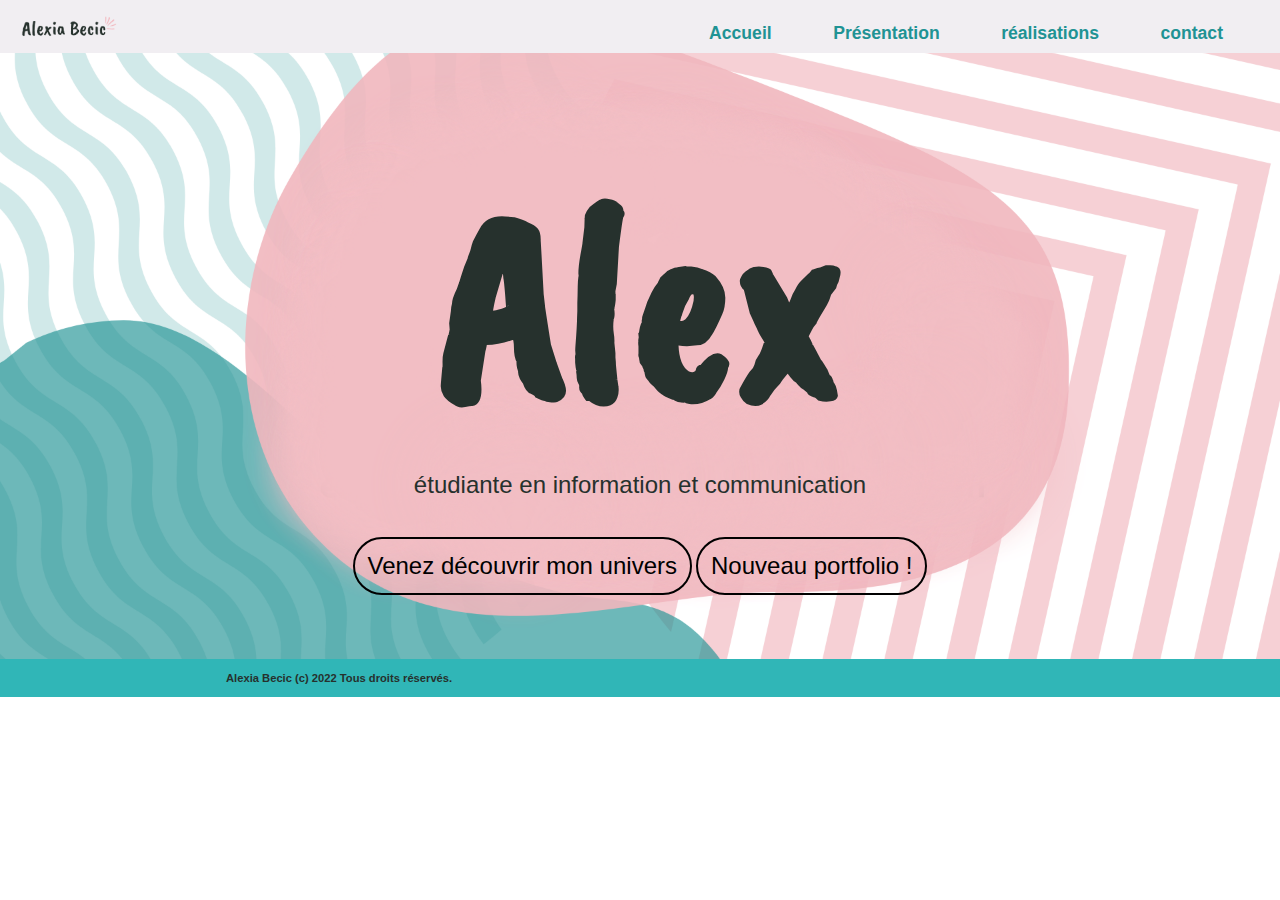
<file: index.html>
<!DOCTYPE html>
<html>
<head>
	<meta content="text/html; charset=ISO-8859-1" http-equiv="content-type">
	<title>Alexia</title>
	<link rel="stylesheet" href="style.css" type="text/css">
	<link rel="icon" href="favicon.png" type="png" />
	<link href="https://fonts.googleapis.com/css2?family=Caveat+Brush&display=swap" rel="stylesheet">
	<link href="http://fonts.cdnfonts.com/css/kollektif" rel="stylesheet">
	    <link rel="shorcut icon" type="image.png" href="favicon.png">
</head>
<body>
   <div class="container">
            <div id="main">
            <section id="menu">
        		<div id="menu">
        			<ul>
        				<li class="deroulant1"><a href="index.html">Accueil</a></li>
        				<li classe="deroulant1"><a href="presentation.html">Pr&eacute;sentation</a></li>
        				<li class="deroulant1"><a href="#">r&eacute;alisations</a>
        					<ul class="sous">
        						<li><a href="visuel.html">R&eacute;alisations visuelles</a></li>
        						<li><a href="audiovisuel.html">R&eacute;alisations audiovisuelles</a></li>
        						<li><a href="dossier.html">Dossiers</a></li>
        						<li><a href="web.html">R&eacute;alisations web</a></li>
        					</ul>
        				</li>
        				<li class="deroulant1">
        				    <a href="nous.html">contact</a>
        				</li>
        			</ul>
        		</div>
    		        <img class="nom"src="alex.png" alt=""/>
    		</section>
	<section  class="entete">
		<div class="titre">
	        <h2>Alex</h2>
		    <h3>&eacute;tudiante en information et communication</h3>
		    <button class="button"
		    type="button">
		        <a class="click" href="presentation.html">
		        Venez d&eacute;couvrir mon univers
		        </a>
	        </button>
			<button class="button"
		    type="button">
		        <a class="click" href="https://alexia-becic.github.io/portfolio/">
		        Nouveau portfolio !
		        </a>
	        </button>
		</div>
	</section>
		</div>
		<section class="footer">
	        <div class="object-footer">
	            <p class="text-footer">Alexia Becic (c) 2022 Tous droits r&eacute;serv&eacute;s.</p>
	       </div>
        </section>
    </div>
    </div>
</body>
</html>
</file>
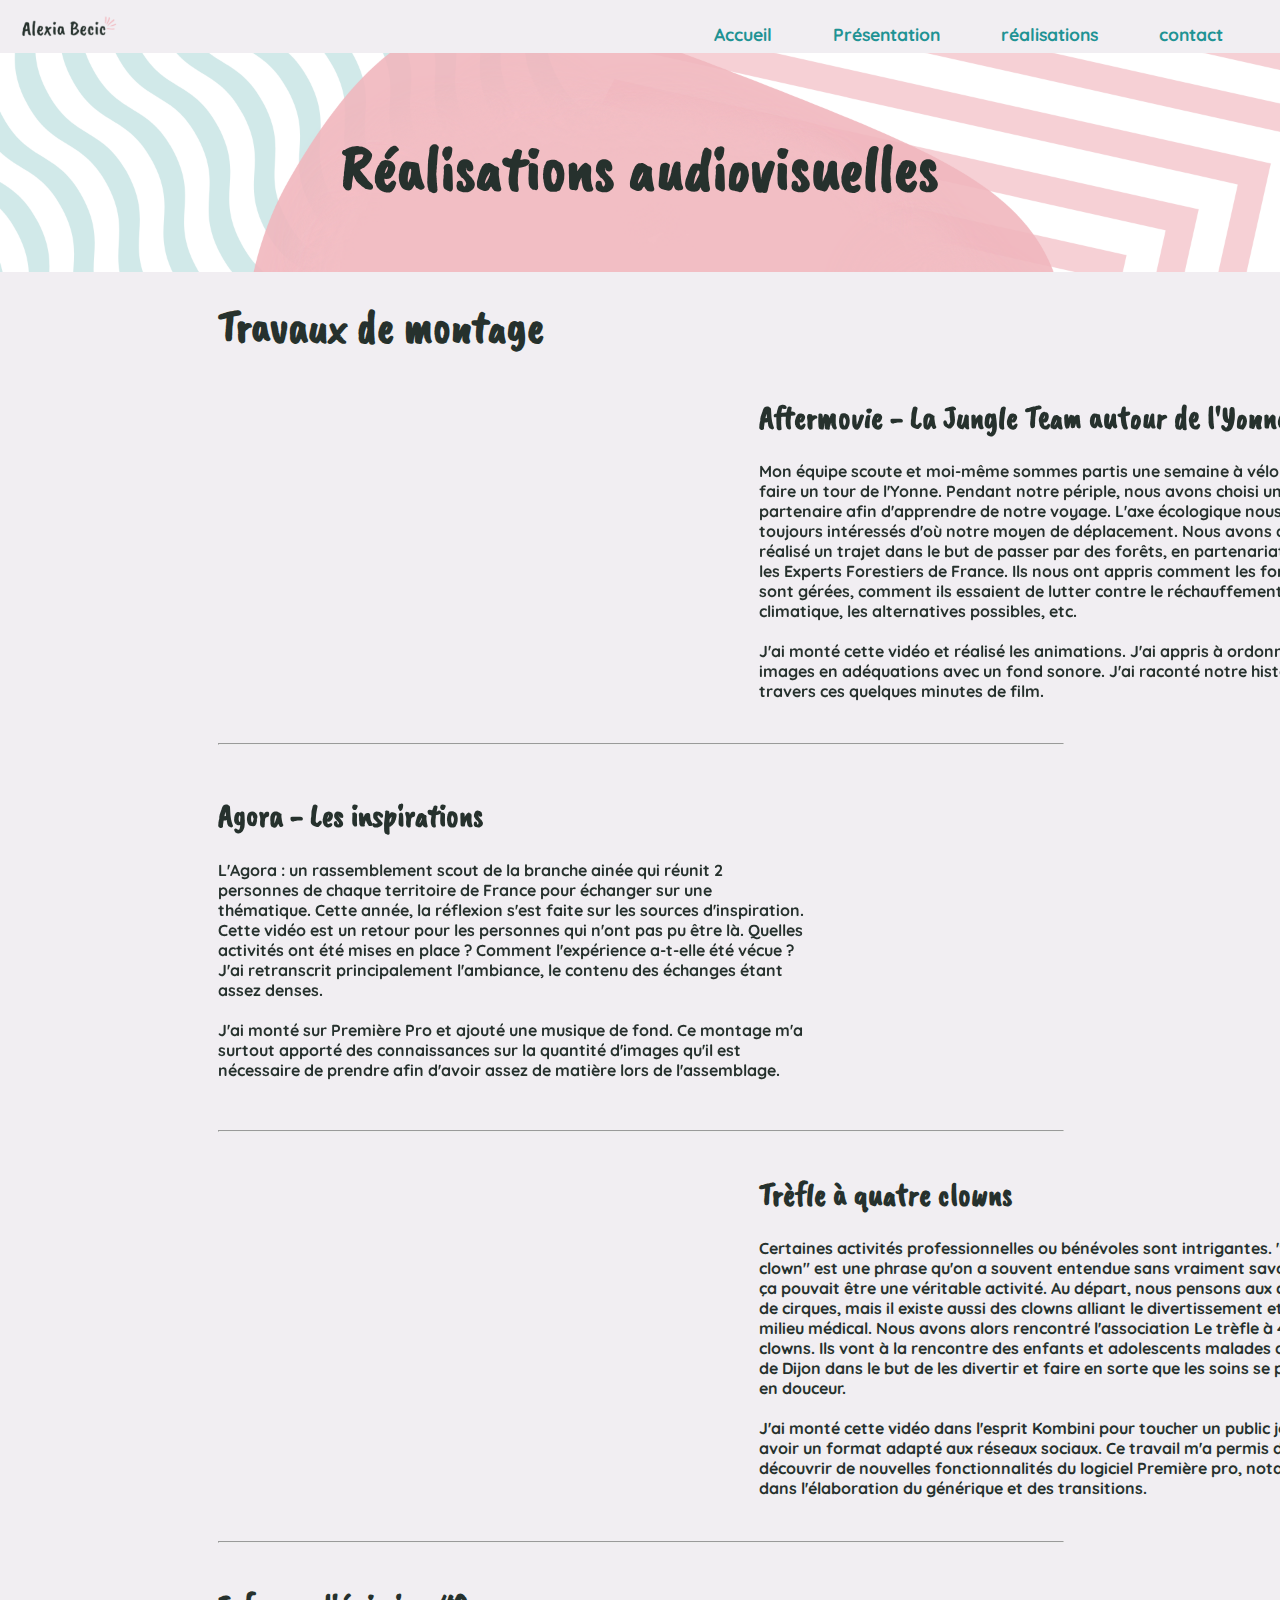
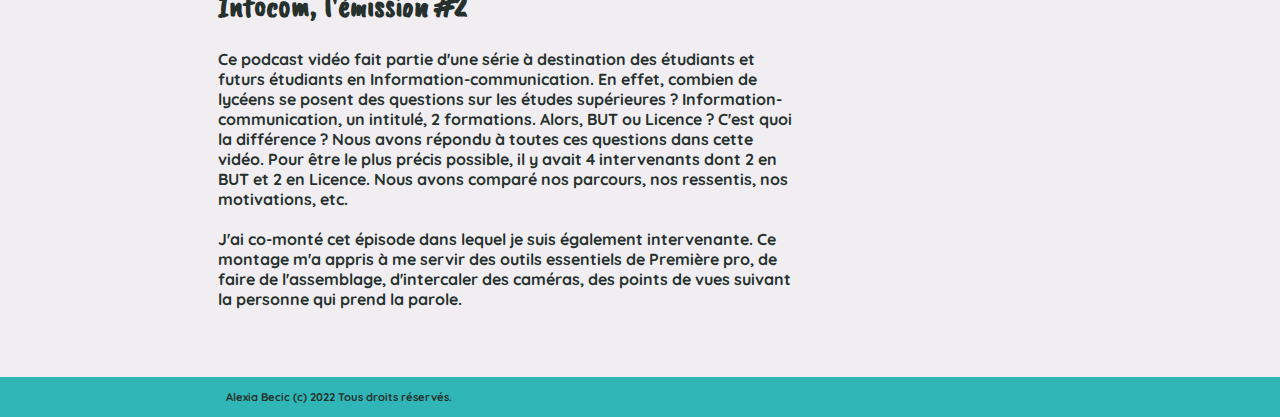
<file: audiovisuel.html>
<!DOCTYPE html>
<html>
<head>
	<meta content="text/html; charset=ISO-8859-1" http-equiv="content-type">
	<title>Alexia</title>
	<link rel="stylesheet" href="style.css" type="text/css">
	<link rel="icon" href="favicon.png" type="png" />
	<link href="https://fonts.googleapis.com/css2?family=Caveat+Brush&display=swap" rel="stylesheet">
	<link rel="preconnect" href="https://fonts.googleapis.com">
    <link rel="preconnect" href="https://fonts.gstatic.com" crossorigin>
    <link href="https://fonts.googleapis.com/css2?family=Quicksand:wght@300&display=swap" rel="stylesheet">
    <link rel="shorcut icon" type="image.png" href="favicon.png">
</head>
<body>
        <div class="container">
            <section id="menu">
        		<div id="menu">
        			<ul>
        				<li class="deroulant"><a href="index.html">Accueil</a></li>
        				<li classe="deroulant"><a href="presentation.html">Pr&eacute;sentation</a></li>
        				<li class="deroulant"><a href="#">r&eacute;alisations</a>
        					<ul class="sous">
        						<li><a href="visuel.html">R&eacute;alisations visuelles</a></li>
        						<li><a href="audiovisuel.html">R&eacute;alisations audiovisuelles</a></li>
        						<li><a href="dossier.html">Dossiers</a></li>
        						<li><a href="web.html">R&eacute;alisations web</a></li>
        					</ul>
        				</li>
        				<li>
        				    <a href="nous.html">contact</a>
        				</li>
        			</ul>
        		</div>
    		        <img class="nom"src="alex.png" alt=""/>
    		</section>
    		<section  class="entete">
		            <div class="titre">
		                <h4>R&eacute;alisations audiovisuelles</h4>
		            </div>
		    </section>
    <div class="main">
    <section id="bandeau">
        <div class="aff">
            <h5>Travaux de montage</h5>
                     <div class="video">
                         <iframe class="left" src="https://www.youtube.com/embed/E-zqZkSWABA" title="YouTube video player" frameborder="0" allow="accelerometer; autoplay; clipboard-write; encrypted-media; gyroscope; picture-in-picture" allowfullscreen></iframe>
                     <div class="text-audio">
                     <h6>Aftermovie - La Jungle Team autour de l'Yonne</h6>
                     <p class="text-video">Mon &eacute;quipe scoute et moi-m&ecirc;me sommes partis une semaine &agrave; v&eacute;lo pour faire un tour de l'Yonne. Pendant notre p&eacute;riple, nous avons choisi un partenaire afin d'apprendre de notre voyage. L'axe &eacute;cologique nous a toujours int&eacute;ress&eacute;s d'o&ugrave; notre moyen de d&eacute;placement. Nous avons alors r&eacute;alis&eacute; un trajet dans le but de passer par des for&ecirc;ts, en partenariat avec les Experts Forestiers  de France. Ils nous ont appris comment les for&ecirc;ts sont g&eacute;r&eacute;es, comment ils essaient de lutter contre le r&eacute;chauffement climatique, les alternatives possibles, etc.<br><br>J'ai mont&eacute; cette vid&eacute;o et r&eacute;alis&eacute; les animations. J'ai appris &agrave; ordonner les images en ad&eacute;quations avec un fond sonore. J'ai racont&eacute; notre histoire &agrave; travers ces quelques minutes de film. </p>
                        </div>
                            </div>
                                <hr class="normal"></hr>
                    <div class="video1">
                         <iframe class="right" src="https://www.youtube.com/embed/s3JiHGKnM9c" title="YouTube video player" frameborder="0" allow="accelerometer; autoplay; clipboard-write; encrypted-media; gyroscope; picture-in-picture" allowfullscreen></iframe>
                     <div class="text-audio">
                     <h6>Agora - Les inspirations</h6>
                     <p class="text-video">L'Agora : un rassemblement scout de la branche ain&eacute;e qui r&eacute;unit 2 personnes de chaque territoire de France pour &eacute;changer sur une th&eacute;matique. Cette ann&eacute;e, la r&eacute;flexion s'est faite sur les sources d'inspiration. Cette vid&eacute;o est un retour pour les personnes qui n'ont pas pu &ecirc;tre l&agrave;. Quelles activit&eacute;s ont &eacute;t&eacute; mises en place ? Comment l'exp&eacute;rience a-t-elle &eacute;t&eacute; v&eacute;cue ? J'ai retranscrit principalement l'ambiance, le contenu des &eacute;changes &eacute;tant assez denses.<br><br>J'ai mont&eacute; sur Premi&egrave;re Pro et ajout&eacute; une musique de fond. Ce montage m'a surtout apport&eacute; des connaissances sur la quantit&eacute; d'images qu'il est n&eacute;cessaire de prendre afin d'avoir assez de mati&egrave;re lors de l'assemblage.</p>
                     </div>
                     </div>
                     <hr class="normal"></hr>
                     <div class="video">
                        <iframe class="left" src="https://www.youtube.com/embed/mMv0gsLZUnY" title="YouTube video player" frameborder="0" allow="accelerometer; autoplay; clipboard-write; encrypted-media; gyroscope; picture-in-picture" allowfullscreen></iframe>                     
                        <div class="text-audio">
                     <h6>Tr&egrave;fle &agrave; quatre clowns</h6>
                     <p class="text-video">Certaines activit&eacute;s professionnelles ou b&eacute;n&eacute;voles sont intrigantes. "Faire le clown" est une phrase qu'on a souvent entendue sans vraiment savoir que &#231;a pouvait &ecirc;tre une v&eacute;ritable activit&eacute;. Au d&eacute;part, nous pensons aux clowns de cirques, mais il existe aussi des clowns alliant le divertissement et le milieu m&eacute;dical.  Nous avons alors rencontr&eacute; l'association Le tr&egrave;fle &agrave; 4 clowns. Ils vont &agrave; la rencontre des enfants et adolescents malades du CHU de Dijon dans le but de les divertir et faire en sorte que les soins se passent en douceur.<br><br>J'ai mont&eacute; cette vid&eacute;o dans l'esprit Kombini pour toucher un public jeune et avoir un format adapt&eacute; aux r&eacute;seaux sociaux. Ce travail m'a permis de d&eacute;couvrir de nouvelles fonctionnalit&eacute;s du logiciel Premi&egrave;re pro, notamment dans l'&eacute;laboration du g&eacute;n&eacute;rique et des transitions.</p>
                     </div>
                     </div>
                     <hr class="normal"></hr>
                    <div class="video1">
                         <iframe class="right" src="https://www.youtube.com/embed/mAxPDgCmtkM" title="YouTube video player" frameborder="0" allow="accelerometer; autoplay; clipboard-write; encrypted-media; gyroscope; picture-in-picture" allowfullscreen></iframe>
                     <div class="text-audio">
                     <h6>Infocom, l'&eacute;mission #2</h6>
                     <p class="text-video">Ce podcast vid&eacute;o fait partie d'une s&eacute;rie &agrave; destination des &eacute;tudiants et futurs &eacute;tudiants en Information-communication. En effet, combien de lyc&eacute;ens se posent des questions sur les &eacute;tudes sup&eacute;rieures ? Information-communication, un intitul&eacute;, 2 formations. Alors, BUT ou Licence ? C'est quoi la diff&eacute;rence ?  Nous avons r&eacute;pondu &agrave; toutes ces questions dans cette vid&eacute;o. Pour &ecirc;tre le plus pr&eacute;cis possible, il y avait 4 intervenants dont 2 en BUT et 2 en Licence. Nous avons compar&eacute; nos parcours, nos ressentis, nos motivations, etc.<br><br>J'ai co-mont&eacute; cet &eacute;pisode dans lequel je suis &eacute;galement intervenante. Ce montage m'a appris &agrave; me servir des outils essentiels de Premi&egrave;re pro, de faire de l'assemblage, d'intercaler des cam&eacute;ras, des points de vues suivant la personne qui prend la parole.</p>
                     </div>
                     </div>
                    </div>
                </section>
	   <section class="footer">
	        <div class="object-footer">
	            <p class="text-footer">Alexia Becic (c) 2022 Tous droits r&eacute;serv&eacute;s.</p>
	       </div>
        </section>
    </div>
    </div>
</body>
</html>
</file>
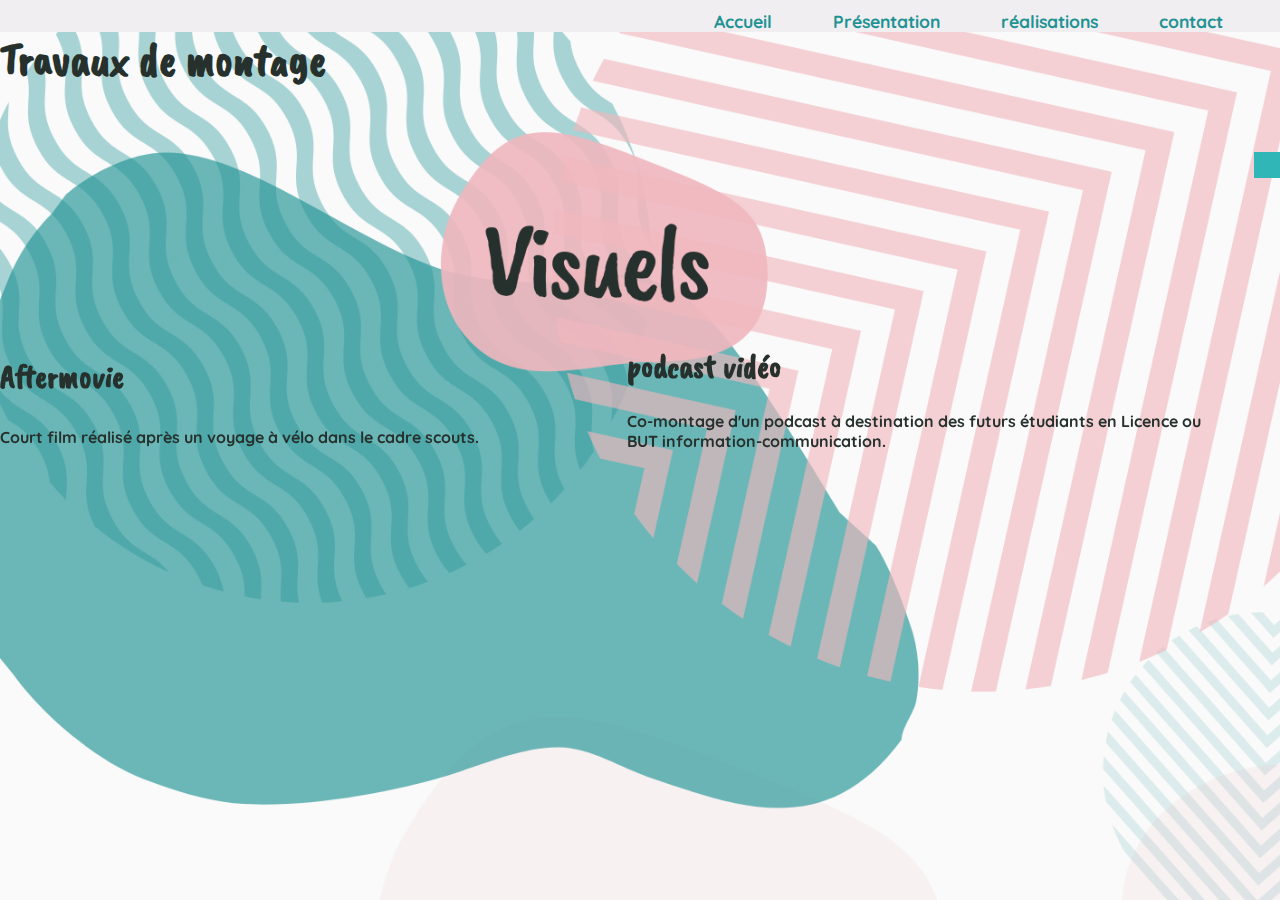
<file: construction.html>
<!DOCTYPE html>
<html>
<head>
	<meta content="text/html; charset=ISO-8859-1" http-equiv="content-type">
	<title>Alexia</title>
	<link rel="stylesheet" href="style.css" type="text/css">
	<link rel="icon" href="favicon.png" type="png" />
	<link href="https://fonts.googleapis.com/css2?family=Caveat+Brush&display=swap" rel="stylesheet">
	<link rel="preconnect" href="https://fonts.googleapis.com">
    <link rel="preconnect" href="https://fonts.gstatic.com" crossorigin>
    <link href="https://fonts.googleapis.com/css2?family=Quicksand:wght@300&display=swap" rel="stylesheet">
    <link rel="shorcut icon" type="image.png" href="favicon.png">
</head>
<body>
    <style>
    body {
    background-image: url("fond2.png");
    background-size: cover;
    width: 100%;
    </style>
        <div class="container">
            <section>
        		<div id="menu">
        			<ul>
        				<li class="deroulant"><a href="index.html">Accueil</a></li>
        				<li classe="deroulant"><a href="presentation.html">Pr&eacute;sentation</a></li>
        				<li class="deroulant"><a href="#">r&eacute;alisations</a>
        					<ul class="sous">
        						<li><a href="visuel.html">visuelles</a></li>
        						<li><a href="audiovisuel.html">audiovisuelles</a></li>
        						<li><a href="dossier.html">Dossiers</a></li>
        					</ul>
        				</li>
        				<li>
        				    <a href="nous.html">contact</a>
        				</li>
        			</ul>
        		</div>
    		        <img class="nom"src="alex.png" alt=""/>
    		</section>
    <div class="main">
    <section id="bandeau2">
            <h1>Travaux de montage</h1>
            <div class="visu">
                    <div class="boulot">
                <iframe class="video" src="https://www.youtube.com/embed/E-zqZkSWABA" title="YouTube video player" frameborder="0" allow="accelerometer; autoplay; clipboard-write; encrypted-media; gyroscope; picture-in-picture" allowfullscreen></iframe>
                        <p class="boulot-titre">Aftermovie</p><p class="texte-boulot">Court film r&eacute;alis&eacute; apr&egrave;s un voyage &agrave; v&eacute;lo dans le cadre scouts.</p>
                    </div>
                    <div class="boulot">
                        <iframe class="video" src="https://www.youtube.com/embed/mAxPDgCmtkM" title="YouTube video player" frameborder="0" allow="accelerometer; autoplay; clipboard-write; encrypted-media; gyroscope; picture-in-picture" allowfullscreen></iframe>
                            <p class="boulot-titre">podcast vid&eacute;o</p><p class="texte-boulot">Co-montage d'un podcast &agrave; destination des futurs &eacute;tudiants en Licence ou BUT information-communication.</p>
                    </div>
	   <section class="footer">
	        <div class="object-footer">
	            </a>
	            <a class="footer-lien" href="contact.html">
	            </a>
	       </div>
        </section>
    </div>
    </div>
</body>
</html>
</file>
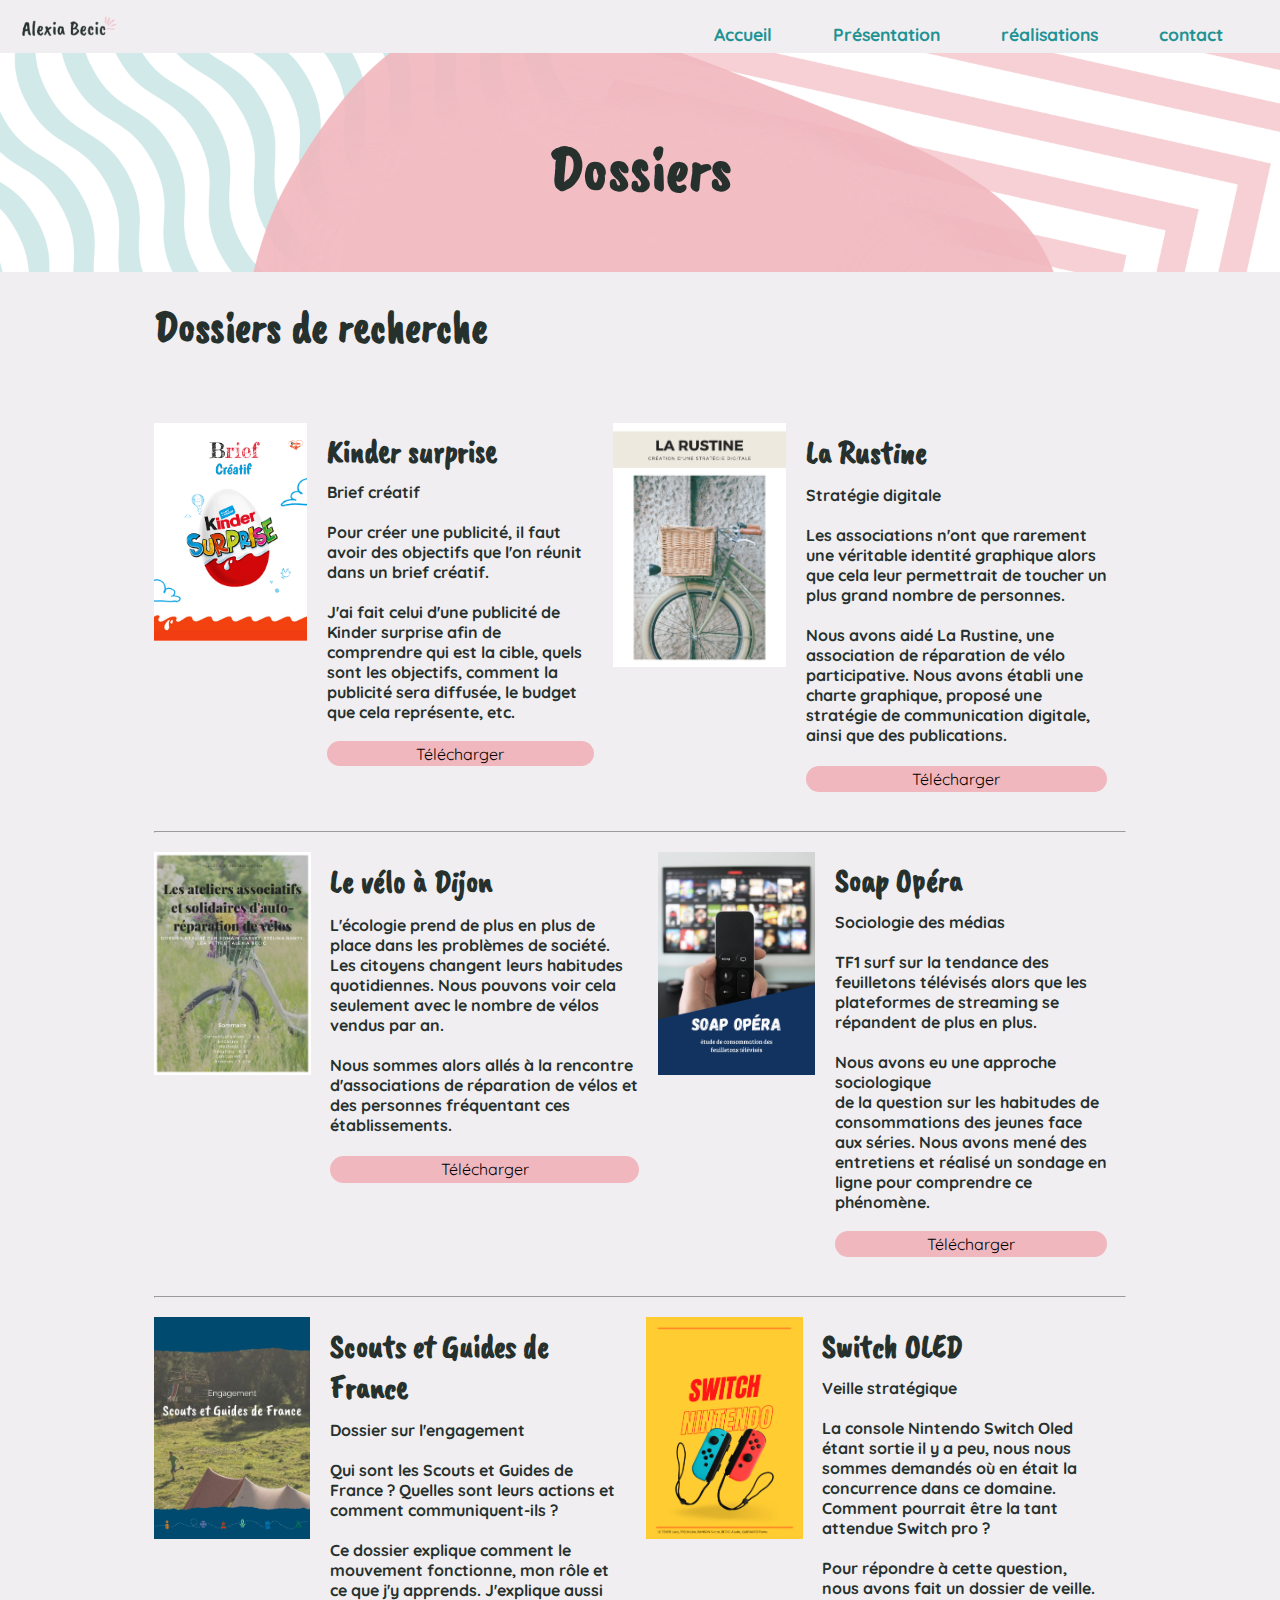
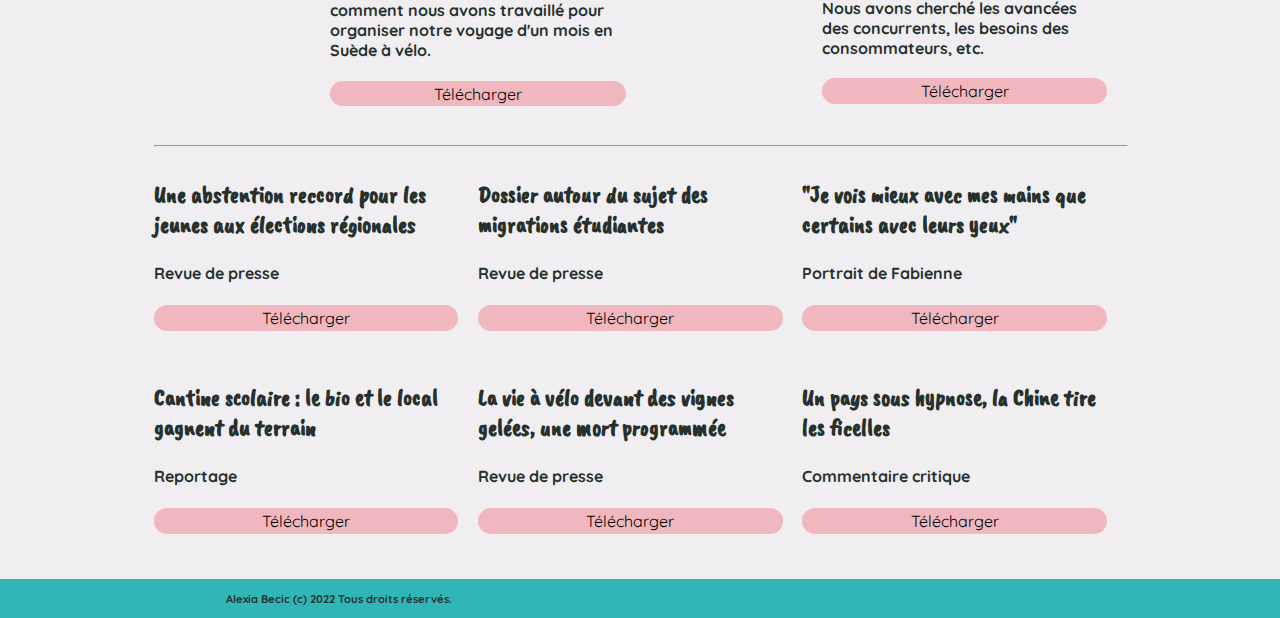
<file: dossier.html>
<!DOCTYPE html>
<html>
<head>
	<meta content="text/html; charset=ISO-8859-1" http-equiv="content-type">
	<title>Alexia</title>
	<link rel="stylesheet" href="style.css" type="text/css">
	<link rel="icon" href="favicon.png" type="png" />
	<link href="https://fonts.googleapis.com/css2?family=Caveat+Brush&display=swap" rel="stylesheet">
	<link rel="preconnect" href="https://fonts.googleapis.com">
    <link rel="preconnect" href="https://fonts.gstatic.com" crossorigin>
    <link href="https://fonts.googleapis.com/css2?family=Quicksand:wght@300&display=swap" rel="stylesheet">
    <link rel="shorcut icon" type="image.png" href="favicon.png">
</head>
<body>
        <div class="container">
            <section id="menu">
        		<div id="menu">
        			<ul>
        				<li class="deroulant"><a href="index.html">Accueil</a></li>
        				<li classe="deroulant"><a href="presentation.html">Pr&eacute;sentation</a></li>
        				<li class="deroulant"><a href="#">r&eacute;alisations</a>
        					<ul class="sous">
        						<li><a href="visuel.html">R&eacute;alisations visuelles</a></li>
        						<li><a href="audiovisuel.html">R&eacute;aisations audiovisuelles</a></li>
        						<li><a href="dossier.html">Dossiers</a></li>
        						<li><a href="web.html">R&eacute;alisations web</a></li>
        					</ul>
        				</li>
        				<li>
        				    <a href="nous.html">contact</a>
        				</li>
        			</ul>
        		</div>
    		        <img class="nom"src="alex.png" alt=""/>
    		</section>
    		<section  class="entete">
		            <div class="titre">
		                <h4>Dossiers</h4>
		            </div>
		    </section>
       <div class="main">
    <section id="bandeau">
        <div class="aff1">
            <h1>Dossiers de recherche</h1>
            <div class="visu1">
                    <div class="dossier">
                <img class="img-dossier" src="kinder.png" alt="">
                </div>
                <div class="doss-texte">
                        <p class="boulot-titre">Kinder surprise</p><p class="texte-boulot">Brief cr&eacute;atif<br><br>Pour cr&eacute;er une publicit&eacute;, il faut avoir des objectifs que l'on r&eacute;unit dans un brief cr&eacute;atif.<br><br>J'ai fait celui d'une publicit&eacute; de Kinder surprise afin de comprendre qui est la cible, quels sont les objectifs, comment la publicit&eacute; sera diffus&eacute;e, le budget que cela repr&eacute;sente, etc.</p>
                    <button class="charge"
                    type="button">
		        <a class="tel" href="https://drive.google.com/file/d/1eCr0vhcgfNC5wfTLxKbf1R_ySjYlSEG2/view?usp=sharing">
		        T&eacute;l&eacute;charger
		        </a>
	        </button>
                    </div>
                    <div class="dossier1">
                <img class="img-dossier" src="rustine.png" alt="">
                </div>
                <div class="doss-texte">
                        <p class="boulot-titre">La Rustine</p><p class="texte-boulot">Strat&eacute;gie digitale<br><br>Les associations n'ont que rarement une v&eacute;ritable identit&eacute; graphique alors que cela leur permettrait de toucher un plus grand nombre de personnes.<br><br>Nous avons aid&eacute; La Rustine, une association de r&eacute;paration de v&eacute;lo participative. Nous avons &eacute;tabli une charte graphique, propos&eacute; une strat&eacute;gie de communication digitale, ainsi que des publications.</p>
                    <button class="charge"
                    type="button">
		        <a class="tel" href="https://drive.google.com/file/d/1jghfO8t-sm9AIgXutk6bZ_gzUwCAeYLn/view?usp=sharing">
		        T&eacute;l&eacute;charger
		        </a>
	        </button>
                    </div>
                    </div>
                    <hr>
                    <div class="visu1">
                    <div class="dossier">
                <img class="img-dossier" src="eco.png" alt="">
                </div>
                <div class="doss-texte">
                        <p class="boulot-titre">Le v&eacute;lo &agrave; Dijon<p class="texte-boulot">L'&eacute;cologie prend de plus en plus de place dans les probl&egrave;mes de soci&eacute;t&eacute;. Les citoyens changent leurs habitudes quotidiennes. Nous pouvons voir cela seulement avec le nombre de v&eacute;los vendus par an.<br><br>Nous sommes alors all&eacute;s &agrave; la rencontre d'associations de r&eacute;paration de v&eacute;los et des personnes fr&eacute;quentant ces &eacute;tablissements.</p>
                    <button class="charge"
                    type="button">
		        <a class="tel" href="https://drive.google.com/file/d/168W6BWcaW9UqfAkV92Q-clnytLYtH50H/view?usp=sharing">
		        T&eacute;l&eacute;charger
		        </a>
	        </button>
                    </div>
                    <div class="dossier">
                <img class="img-dossier" src="opera.png" alt="">
                </div>
                <div class="doss-texte">
                        <p class="boulot-titre">Soap Op&eacute;ra</p><p class="texte-boulot">Sociologie des m&eacute;dias<br><br>TF1 surf sur la tendance des feuilletons t&eacute;l&eacute;vis&eacute;s alors que les plateformes de streaming se r&eacute;pandent de plus en plus.<br><br>Nous avons eu une approche sociologique<br> de la question sur les habitudes de consommations des jeunes face aux s&eacute;ries. Nous avons men&eacute; des entretiens et r&eacute;alis&eacute; un sondage en ligne pour comprendre ce ph&eacute;nom&egrave;ne.</p>
                    <button class="charge"
                    type="button">
		        <a class="tel" href="https://drive.google.com/file/d/10DZ5u5K0gNW0HS9LYhc8pxCK7GHlJrsR/view?usp=sharing">
		        T&eacute;l&eacute;charger
		        </a>
	        </button>
                    </div>
                    </div>
                    <hr>
                    <div class="visu1">
                    <div class="dossier">
                <img class="img-dossier" src="scout.png" alt="">
                </div>
                <div class="doss-texte">
                        <p class="boulot-titre">Scouts et Guides de France</p><p class="texte-boulot">Dossier sur l'engagement<br><br>Qui sont les Scouts et Guides de France ? Quelles sont leurs actions  et comment communiquent-ils ?<br><br>Ce dossier explique comment le mouvement fonctionne, mon r&ocirc;le et ce que j'y apprends. J'explique aussi comment nous avons travaill&eacute; pour organiser notre voyage d'un mois en Su&egrave;de &agrave; v&eacute;lo.</p>
                    <button class="charge"
                    type="button">
		        <a class="tel" href="https://drive.google.com/file/d/1WRAGVZno6ySOnBkDW6d2kYdQKncTiY7w/view?usp=sharing">
		        T&eacute;l&eacute;charger
		        </a>
	        </button>
                    </div>
                    <div class="dossier">
                <img class="img-dossier" src="nintendo.png" alt="">
                </div>
                <div class="doss-texte">
                        <p class="boulot-titre">Switch OLED</p><p class="texte-boulot">Veille strat&eacute;gique<br><br>La console Nintendo Switch Oled &eacute;tant sortie il y a peu, nous nous sommes demand&eacute;s o&ugrave; en &eacute;tait la concurrence dans ce domaine. Comment pourrait &ecirc;tre la tant attendue Switch pro ?<br><br>Pour r&eacute;pondre &agrave; cette question, nous avons fait un dossier de veille. Nous avons cherch&eacute; les avanc&eacute;es des concurrents, les besoins des consommateurs, etc.</p>
                    <button class="charge"
                    type="button">
		        <a class="tel" href="https://drive.google.com/file/d/11xmIh_rMXayyG7_1DezNotu8v9ACmt3Q/view?usp=sharing">
		        T&eacute;l&eacute;charger
		        </a>
	        </button>
                    </div>
                    </div>
            <hr class="normal"></hr>
            <div class="visu">
                    <div class="boulot">
                        <p class="boulot-titre1">Une abstention reccord pour les jeunes aux &eacute;lections r&eacute;gionales</p><p class="texte-boulot">Revue de presse</p>
                    <button class="charge"
                    type="button">
		        <a class="tel" href="https://drive.google.com/file/d/1o-wZ8zgOK9hzmO_o8X9G4_AyMm_PE3cQ/view?usp=sharing">
		        T&eacute;l&eacute;charger
		        </a>
	        </button>
                    </div>
                    <div class="boulot">
                        <p class="boulot-titre1">Dossier autour du sujet des migrations &eacute;tudiantes</p><p class="texte-boulot">Revue de presse</p>
                    <button class="charge"
                    type="button">
		        <a class="tel" href="https://drive.google.com/file/d/12R9vayg6Kijz3BVuq7_kdWEiMfFxhPWP/view?usp=sharing">
		        T&eacute;l&eacute;charger
		        </a>
	        </button>
                    </div>
                    <div class="boulot">
                        <p class="boulot-titre1">"Je vois mieux avec mes mains que certains avec leurs yeux"</p><p class="texte-boulot">Portrait de Fabienne</p>
                    <button class="charge"
                    type="button">
		        <a class="tel" href="https://drive.google.com/file/d/14NlsfqGHV_UJpMxlOjAVGpLKKp3vnvY4/view?usp=sharing">
		        T&eacute;l&eacute;charger
		        </a>
	        </button>
                    </div>
                    </div>
                    <div class="pdf">
                    <div class="boulot">
                        <p class="boulot-titre1">Cantine scolaire : le bio et le local gagnent du terrain</p><p class="texte-boulot">Reportage</p>
                   <button class="charge"
                    type="button">
		        <a class="tel" href="https://drive.google.com/file/d/1AC3NZnUJsjVMc0E98425GtDX-aywF9vT/view?usp=sharing">
		        T&eacute;l&eacute;charger
		        </a>
	        </button>
                    </div>
                    <div class="boulot">
                        <p class="boulot-titre1">La vie &agrave; v&eacute;lo devant des vignes gel&eacute;es, une mort programm&eacute;e</p><p class="texte-boulot">Revue de presse</p>
                   <button class="charge"
                    type="button">
		        <a class="tel" href="https://drive.google.com/file/d/18HWimlVE945dcPb0OQrYmwRlEDZpQ9_J/view?usp=sharing">
		        T&eacute;l&eacute;charger
		        </a>
	        </button> 
                    </div>
                    <div class="boulot">
                        <p class="boulot-titre1">Un pays sous hypnose, la Chine tire les ficelles</p><p class="texte-boulot">Commentaire critique</p>
                    <button class="charge"
                    type="button">
		        <a class="tel" href="https://drive.google.com/file/d/1nNBopXVWuQx3Vhk9gGC3HVfy1c_OvaOT/view?usp=sharing">
		        T&eacute;l&eacute;charger
		        </a>
	        </button>
                    </div>
                    </div>
                    </div>
        </section>
        </div>
	        </div>
	   <section class="footer">
	        <div class="object-footer">
	            <p class="text-footer">Alexia Becic (c) 2022 Tous droits r&eacute;serv&eacute;s.</p>
	       </div>
        </section>
    </div>
    </div>
</body>
</html>
</file>
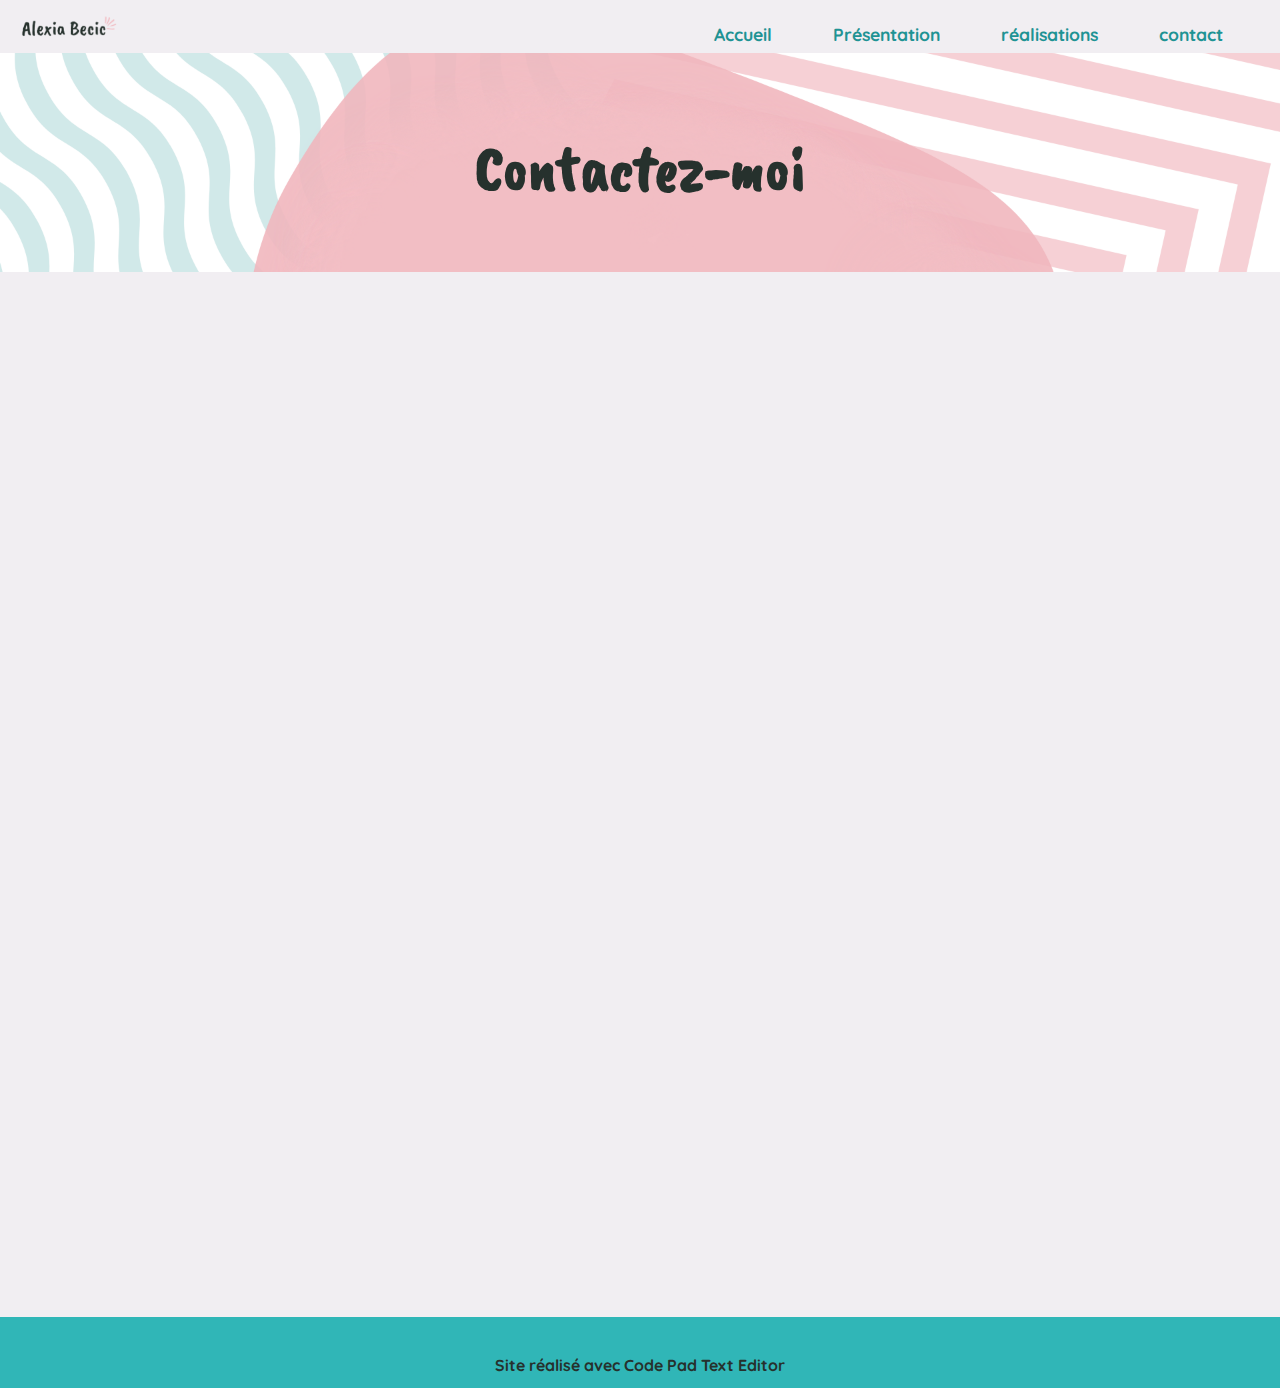
<file: nous.html>
<!DOCTYPE html>
<html>
<head>
	<meta content="text/html; charset=ISO-8859-1" http-equiv="content-type">
	<title>Alexia</title>
	<link rel="stylesheet" href="style.css" type="text/css">
	<link rel="icon" href="favicon.png" type="png" />
	<link href="https://fonts.googleapis.com/css2?family=Caveat+Brush&display=swap" rel="stylesheet">
	<link rel="preconnect" href="https://fonts.googleapis.com">
    <link rel="preconnect" href="https://fonts.gstatic.com" crossorigin>
    <link href="https://fonts.googleapis.com/css2?family=Quicksand:wght@300&display=swap" rel="stylesheet">
    <link rel="shorcut icon" type="image.png" href="favicon.png">
</head>
<body>
        <div class="container">
            <section id="menu">
        		<div id="menu">
        			<ul>
        				<li class="deroulant"><a href="index.html">Accueil</a></li>
        				<li classe="deroulant"><a href="presentation.html">Pr&eacute;sentation</a></li>
        				<li class="deroulant"><a href="#">r&eacute;alisations</a>
        					<ul class="sous">
        						<li><a href="visuel.html">visuelles</a></li>
        						<li><a href="audiovisuel.html">audiovisuelles</a></li>
        						<li><a href="dossier.html">Dossiers</a></li>
        					</ul>
        				</li>
        				<li>
        				    <a href="nous.html">contact</a>
        				</li>
        			</ul>
        		</div>
    		        <img class="nom"src="alex.png" alt=""/>
    		</section>
    		<section  class="entete">
		            <div class="titre">
		                <h4>Contactez-moi</h4>
		            </div>
		    </section>
    <div class="main">
    <section id="bandeau">
        <div class="form">
            <iframe src="https://docs.google.com/forms/d/e/1FAIpQLSepPhd-o6akEJETBSiMDEAUnGgWcirIRdwH_tM0doJKCtlaWw/viewform?embedded=true" width="640" height="913" frameborder="0" marginheight="0" marginwidth="0">Chargement…</iframe>
            </div>
            </section>
	   <section class="footer">
	        <div class="object-footer">
	            <p class="texte2">Site r&eacute;alis&eacute; avec Code Pad Text Editor</p>
	       </div>
        </section>
    </div>
    </div>
</body>
</html>
</file>
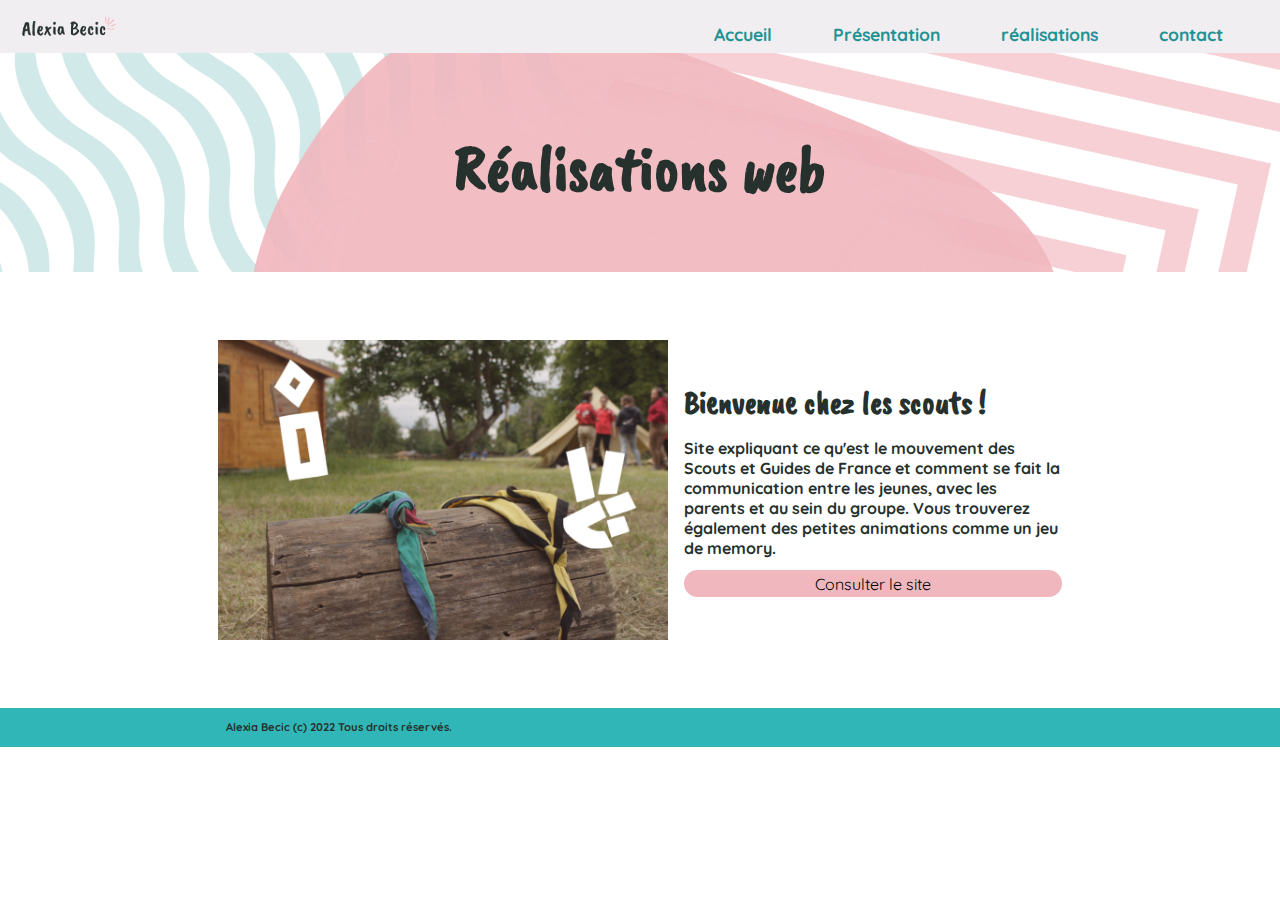
<file: web.html>
<!DOCTYPE html>
<html>
<head>
	<meta content="text/html; charset=ISO-8859-1" http-equiv="content-type">
	<title>Alexia</title>
	<link rel="stylesheet" href="style.css" type="text/css">
	<link rel="icon" href="favicon.png" type="png" />
	<link href="https://fonts.googleapis.com/css2?family=Caveat+Brush&display=swap" rel="stylesheet">
	<link rel="preconnect" href="https://fonts.googleapis.com">
    <link rel="preconnect" href="https://fonts.gstatic.com" crossorigin>
    <link href="https://fonts.googleapis.com/css2?family=Quicksand:wght@300&display=swap" rel="stylesheet">
    <link rel="shorcut icon" type="image.png" href="favicon.png">
</head>
<body>
        <div class="container">
            <section id="menu">
        		<div id="menu">
        			<ul>
        				<li class="deroulant"><a href="index.html">Accueil</a></li>
        				<li classe="deroulant"><a href="presentation.html">Pr&eacute;sentation</a></li>
        				<li class="deroulant"><a href="#">r&eacute;alisations</a>
        					<ul class="sous">
        						<li><a href="visuel.html">R&eacute;alisations visuelles</a></li>
        						<li><a href="audiovisuel.html">R&eacute;alisations audiovisuelles</a></li>
        						<li><a href="dossier.html">Dossiers</a></li>
        						<li><a href="dossier.html">R&eacute;alisations web</a></li>
        					</ul>
        				</li>
        				<li>
        				    <a href="nous.html">contact</a>
        				</li>
        			</ul>
        		</div>
    		        <img class="nom"src="alex.png" alt=""/>
    		</section>
    		<section  class="entete">
		            <div class="titre">
		                <h4>R&eacute;alisations web</h4>
		            </div>
		    </section>
    <div class="main">
    <section id="bandeau2">
        <div class="aff">
                    <div class="video2">
                        <img class="left1" src="souvenir.jpg">
                     <div class="text-web">
                     <h6>Bienvenue chez les scouts !</h6>
                     <p class="text-video">Site expliquant ce qu'est le mouvement des Scouts et Guides de France et comment se fait la communication entre les jeunes, avec les parents et au sein du groupe. Vous trouverez &eacute;galement des petites animations comme un jeu de memory. </p>
                     <button class="charge"
                    type="button">
		        <a class="tel" href="https://alexia-becic.github.io/sgdf/">
		        Consulter le site
		        </a>
	        </button>
                     </div>
                     </div>
                    </div>
                </section>
                </div>
	   <section class="footer">
	        <div class="object-footer">
	            <p class="text-footer">Alexia Becic (c) 2022 Tous droits r&eacute;serv&eacute;s.</p>
	       </div>
        </section>
    </div>
    </div>
</body>
</html>
</file>
<file: style.css>
*{
    margin: 0px;
    padding: 0px;
    font-family: 'Quicksand', sans-serif;
}

body{
	color: #26312D;
    font-family: 'Quicksand', sans-serif;
    font-weight: bold;
}

section.entete1 {
    background-image: url("fond.png");
	background-size: 100% cover;
	padding-bottom: 10%;
	background-position: center;
}
section.entete {
    background-image: url("fond.png");
	background-size: cover;
	padding-bottom: 5%;
}
#main {
    min-height:100%;
    position:relative;
}

div.container {
    height:100%;
}

div#menu {
	display: table-cell;
    width: 100%;
    vertical-align: middle;
    float:right;
    margin-right: 10px;
    font-family: 'Quicksand', sans-serif;
    position: fixed;
    background-color: #F1EEF2;
}

div#menu ul{
    list-style-type: none;
    text-align: right;
    height: auto;
    padding: 0;
    width: 100%;
    background-color: #F1EEF2;
}

div#menu ul li {
	display: inline-block;
	text-align: center;
	position:relative;
	margin-right:7px;
	vertical-align: middle;
	font-size: 110%;
}

div#menu a {
	display: block;
	text-decoration: none;
	color: black;
	margin: 10px 50px 0 0;
	color: #1F9394;
}

div#menu a:hover {
    color: #26312D;
}

.sous {
	display: none;
	position: absolute;
	width: 130%;
	z-index: 1000;
}

div#menu > ul li:hover .sous {
	display: block;

}

.sous li {
	float: none;
	width: 100%;
	background-color: #F1EEF2;
}

.sous a {
    padding-left:10%;
}

section#menu {
	width: 100%;
	background-color: #F1EEF2;
	padding: 1% 0;
	position: fixed;
	display: inline-flex;
}

section.footer{
    background: #30b6b7;
    bottom:0;
    width: auto;
    height: 30%;
    padding: 1%;
    margin: 0;
}
img.nom {
    width:10%;
z-index: 1;
}

div.titre {
    width: 100%;
    height: 100%;
    text-align: center;
}

h2 {
    font-family: 'caveat brush';
    text-align: center;
    font-size: 1700%;
    padding-top: 10%;
}
h5 {
    font-family: 'caveat brush';
    font-size: 281.25%;
    text-align: left;
}
h4 {
    font-family: 'caveat brush';
    text-align: center;
    padding-top: 10%;
    font-size: 400%;
}

h3 {
    font-family: 'Quickand', sans-serif;
    font-size: 150%;
    text-align: center;
    font-weight: normal;
}

img.moi {
    align-content: center;
    border-radius: 7px;
    display:block;
    
}

p.texte {
    font-family: 'Quicksand', sans-serif;
    font-size: 100%;
    font-weight: bold;
    animation: 3s ease-in 1s slidein;
}

p.texte1 {
    float: right;
    width: 30%;
    margin-top: 15%;
    margin-right: 30%;
    font-family: 'Quicksand', sans-serif;
}

div.pres {
    margin: 10% 0 10% 0;
    padding: 2%;
    display: block;
    font-family: 'Quicksand', sans-serif;
    opacity: 0.9;
    
}

div.pres1 {
    padding: 0% 5%;
    display: inline-block;
    font-family: 'Quicksand', sans-serif;
    opacity: 0.9;
    flex-direction: column;

}
section#bandeau {
    max-width: 100%;
    height: 10%;
    background-color: #F1EEF2;
}
div.img1{
    margin: 0% 12%;
    padding: 5% 0 2% 0;
    display: inline-flex;
}

button.button {
    background-color: transparent;
    border: 2px solid #000 !important;
    font-size: 150%;
    margin-top: 3%;
    padding: 1%;
    border-radius: 30px;
    box-shadow: none;
    border: 0 none;
    outline: 0;
    font-family: 'Quicksand', sans-serif;
    text-align: center;
}
a.click {
    text-decoration: none;
    color: black;
}

.text-1 {
    width: 70%;
    max-width: 50%;
    overflow: hidden;
    margin-right: 2%;
}

a.click:hover {
    text-decoration: none;
}

.button:hover {
    background-color:#30b6b7;
}

h1 {
    font-family: "caveat brush", cursive;
    color: #26312D;
    font-size: 281.25%;
    margin-bottom: 5%;
}

p.texte2 {
    width: 100%;
    margin-top: 2%;
    text-align: center;
    font-family: 'Quicksand', sans-serif;
    
}

img.tache {
    width: 40%;
    margin-top: 1%;
    align-items: center;
}

div.logo {
    width: 100%;
    text-align: center;
    align-items: center;
    display: inline-flex;
}

a.lien {
    text-decoration: none;
    color: #1F9394;
    font-family: 'Quicksand', sans-serif;
    
}

a.footer-lien {
    text-decoration: none;
    color : #1F9394;
}

img.footer-image {
    width: 4%;
}

div.object-footer {
    display: inline;
}

p.text-pied {
    display:inline;
    margin-right: 2%;
}

div.formation {
    max-width: 100%;
    text-align:center;
    margin: 0% 12%;
    padding: 2% 0;
}

div.formation1 {
    display:inline-block;
    width: 20%;
    margin-right: 2%;
    background-repeat: no-repeat;
    background-size: 100%;
    background-position: center;
    padding-top: 5%;
    padding-bottom: 4%;
    font-weight: bold;
}

div.parcours {
    display:flex;
    align-items: flex-start;
    justify-content: space-evenly;
}

div.formation2 {
    display:inline-block;
    width: 24%;
    margin-right: 2%;
    background-repeat: no-repeat;
    background-size: 90%;
    background-position: center;
    padding-top: 5%;
    padding-bottom: 5%;
    font-weight: bold;
}

p.forma-titre {
    font-family: 'caveat brush', cursive;
    font-size: 200%;
    font-weight: bold;
    margin-bottom: 5%;
    margin-top: 5%;
}

p.annee-forma {
    margin-bottom: 4%;
}

p.text-forma2 {
    font-style: italic;
}
div.experience {
    max-width: 100%;
    text-align:center;
    padding-top: 2%;
}

div.boulot {
    margin-right: 2%;
    width: 100%;
    padding: 2% 0;
    display: flex;
    flex-direction: column;
    justify-content: space-around;
}

div.para {
    padding: 1%;
    text-align: center;
}

.click:hover {
        color: #26312D;
}

div.visu {
    display: inline-flex;
}

div.visu1 {
    display: inline-flex;
    padding: 2% 0;
    align-content: flex-start;
}

div.publi {
    display: inline-flex;
    width: 100%;
}

img {
    max-width: 100%;
}
div#slider { 
    width: 70%; 
    max-width: 50%; 
    overflow: hidden;
    margin-right: 2%;
}

div#slider figure {
  position: relative; 
  width: 500%;
  margin: 0;
  padding: 0;
  font-size: 0;
  text-align: left;
  animation: 20s slidy infinite;
}

div#slider figure img { 
    width: 20%; 
    height: auto; 
    float: left; 
}

@keyframes slidy {
  0% { left: 0%; }
  20% { left: 0%; }
  25% { left: -100%; }
  45% { left: -100%; }
  50% { left: -200%; }
  70% { left: -200%; }
  75% { left: -300%; }
  95% { left: -300%; }
  100% { left: -400%; }
}

div.pub {
    text-align: center;
    width: 20%;
    margin-left: 3%;
    padding: 2%;
}

.pub-titre {
    font-weight: bold;
    margin: 1% 0;
}

ifram.video {
    width: 20%;
}
div.pdf {
    display: inline-flex;
    width: 100%;
}

div.contact {
    display: inline-flex;
    text-align: center;
    width: 100%;
    color: #FFF;
    font-weight: bold;
    
}

div.case {
    background-color: #26312D;
    width: 100%;
    margin: 5%;
    padding: 1%;
    border-radius: 7px;
}
a.site {
    text-decoration: none;
    color: #1F9394;
}
a.site:hover {
    text-decoration: none;
    color: #F1B7BE;
}
div.audio {
    margin-right: 6%;
    width: 50%;
    padding: 5%;
    align-content: center;
}
.audio-titre {
      font-weight: bold;
    margin: 1% 0;
}
.texte-audio {
    margin-top: 2%;
}

hr.normal {
    margin:0;
    width: 100%;
}

p.boulot-titre {
    font-family: 'caveat brush', cursive;
    font-size: 200%;
    margin-top: 3%;
}

p.boulot-titre1 {
    font-family: 'caveat brush', cursive;
    font-size: 150%;
    padding: 4% 0;
    text-align: left;
}

p.annee-boulot {
    padding: 4% 0;
}
p.texte-boulot {
    margin: 4% 0;
    text-align:left;
}

img.img-boulot2 {
    width: 110%;
}

img.img-boulot3 {
    width: 150%;
}

img.img-boulot4 {
    width: 200%;
}

.aff {
    margin: 0 17%;
    padding: 2% 0;
}
.aff2 {
    margin: 0 17%;
    padding:0;
}

.aff1 {
    margin: 0 12%;
    padding: 2% 0;
}

p.text-footer {
    font-family: 'Quicksand', sans-serif;
    margin-left: 17%;
    font-size: 70%;
}

div.video {
    display: inline-flex;
    align-items: center;
    margin: 5% 0;
}

div.video2 {
    display: inline-flex;
    align-items: start-flex;
    align-items: center;
    margin: 5% 0;
}

div.text-audio {
    display: block;
    width: 100%;
}

.left {
    width: 1000px;
    height: 300px;
    margin-right: 2%;
}

.left1 {
    width: 1200px;
    height: 300px;
    margin-right: 2%;
}

iframe.right {
    width: 1000px;
    height: 300px;
    margin-left: 2%;
}

div.video1 {
    display: inline-flex;
    align-items: center;
    margin: 5% 0;
    flex-direction: row-reverse;
}

h6 {
    font-family: 'caveat brush', cursive;
    font-size: 200%;
    padding-bottom: 4%;
}
div.doss-texte {
    margin: 0 2% 2% 2%;
}

div.dossier {
    width: 80%;
}

div.dossier1 {
    width: 90%;
}

button.charge {
    background-color: #f1b7be;
    font-size: 100%;
    margin-top: 3%;
    padding: 1%;
    border-radius: 50px;
    box-shadow: none;
    border: 0 none;
    outline: 0;
    font-family: 'Quicksand', sans-serif;
    text-align: center;
    width: 100%;
} 

a.tel {
    text-decoration: none;
    color: black;
}

img.img-dossier {
    width: 100%;
}

div.text-web {
    display: flex;
    flex-direction: column;
    align-content: space-around;
}

div.form {
    text-align: center;
    padding: 5%;
}
</file>
